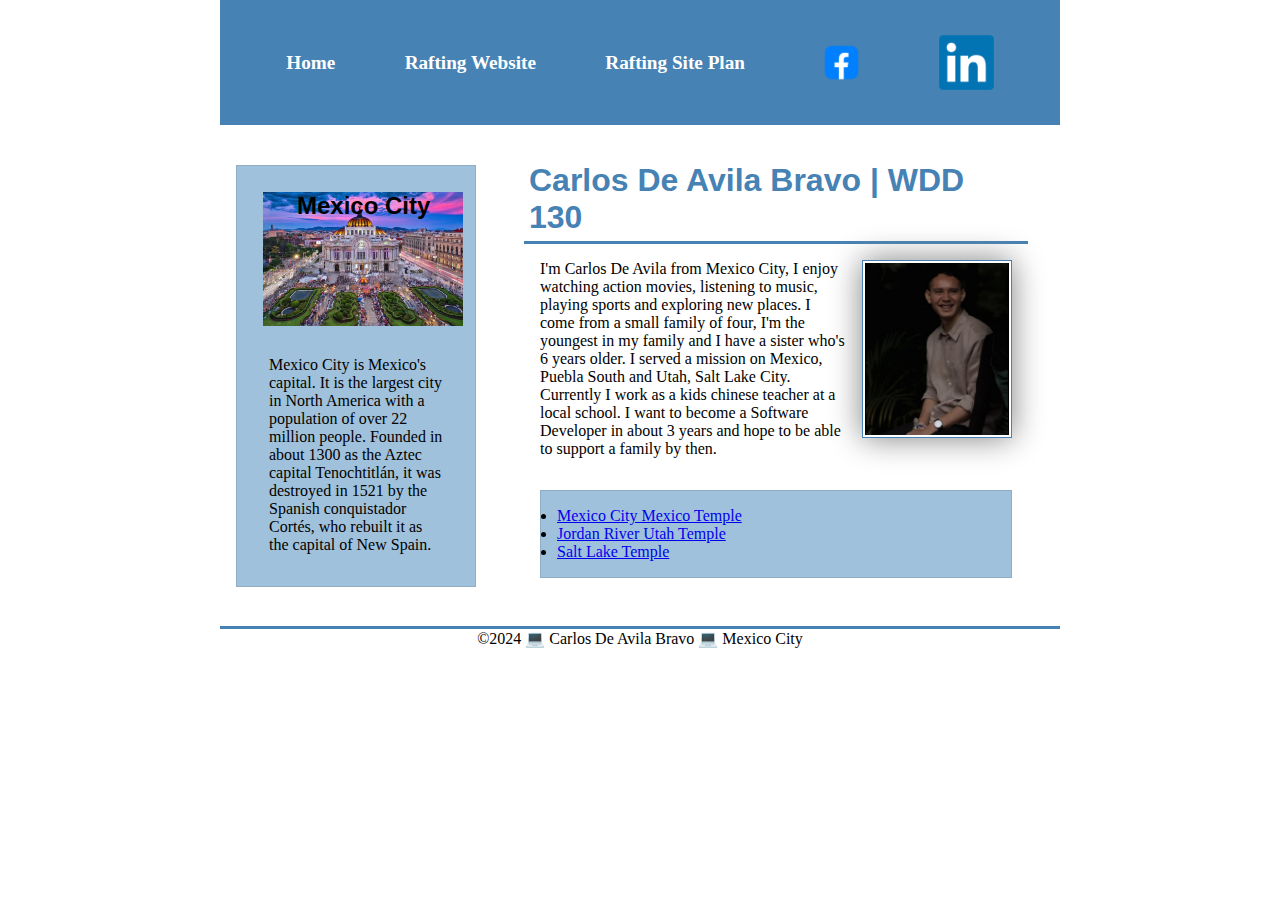
<file: index.html>
<!DOCTYPE html>
<html lang="en-US">
<head>
    <meta charset="UTF-8">
    <meta name="viewport" content="width=device-width, initial-scale=1.0">
    <title>Carlos De Avila Bravo | WDD 130 </title>
    <meta name="description" content="Carlos De Avila's home page, WDD 130, Introduction of myself">
    <meta name="author" content="Carlos De Avila Bravo">
    <link rel="stylesheet" href="styles/styles.css">
</head>
<body>
    <header>
        <nav>
            <a href="#">Home</a>
            <a href="wwr/">Rafting Website</a>
            <a href="wwr/site-plan-rafting.html">Rafting Site Plan</a>
            <a href="https://www.facebook.com/caarloosdab22"><img src="images/facebook.webp" alt="facebook"></a>
            <a href="https://www.linkedin.com/in/carlos-de-avila-bravo-ab25b82a0/"><img src="images/linkedin.png" alt="linkedin"></a>
        </nav>
    </header>
    <div class="grid">
        <main>
            <h1>Carlos De Avila Bravo | WDD 130</h1>
            <img src="images/profile.JPG" alt="Carlos De Avila Bravo" width="200">
            <p>I'm Carlos De Avila from Mexico City, I enjoy watching action movies, 
                listening to music, playing sports and exploring new places. I come 
                from a small family of four, I'm the youngest in my family and I have 
                a sister who's 6 years older. I served a mission on Mexico, Puebla South 
                and Utah, Salt Lake City. 
                Currently I work as a kids chinese teacher at a local school. I want to 
                become a Software Developer in about 3 years and hope to be able to support 
                a family by then. </p>
            <ul class="box" >
                <li><a href="https://www.churchofjesuschrist.org/temples/details/mexico-city-mexico-temple?lang=eng" target="_blank">Mexico City Mexico Temple</a></li>
                <li><a href="https://www.churchofjesuschrist.org/temples/details/jordan-river-utah-temple?lang=eng" target="_blank">Jordan River Utah Temple</a></li>
                <li><a href="https://www.churchofjesuschrist.org/temples/details/salt-lake-temple?lang=eng" target="_blank">Salt Lake Temple</a></li>
            </ul>
        </main>
        <aside class="box">
            <h2>Mexico City</h2>
            <img src="images/MexicoCity.jpg" alt="mexico city">
            <p>Mexico City is Mexico's capital. It is the largest city in North America with a population of over 22 million people. Founded in about 1300 as the Aztec capital Tenochtitlán, it was destroyed in 1521 by the Spanish conquistador Cortés, who rebuilt it as the capital of New Spain.</p>
        </aside>
    </div> 
    <footer>
        <p>&copy;2024 💻 Carlos De Avila Bravo 💻 Mexico City</p>
    </footer>
</body>
<!-- 06/05/2024 -->
</html>
</file>
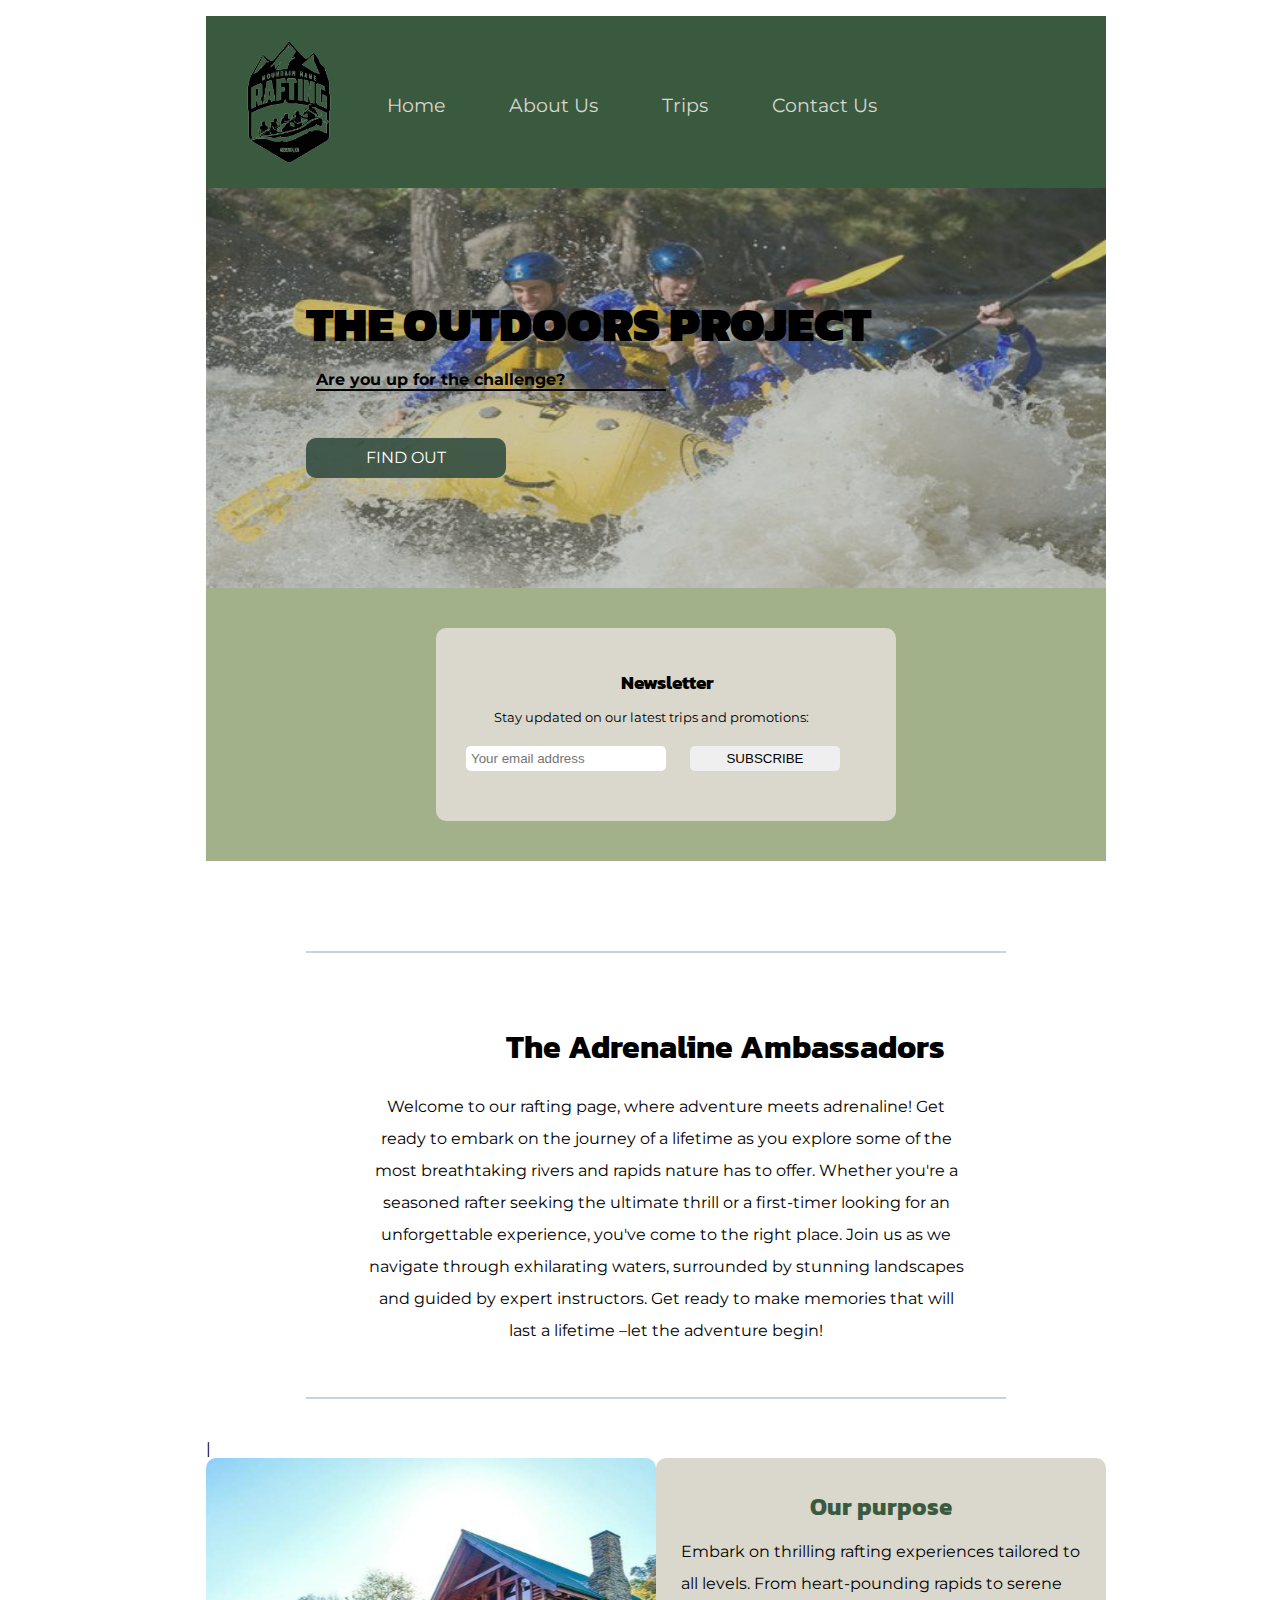
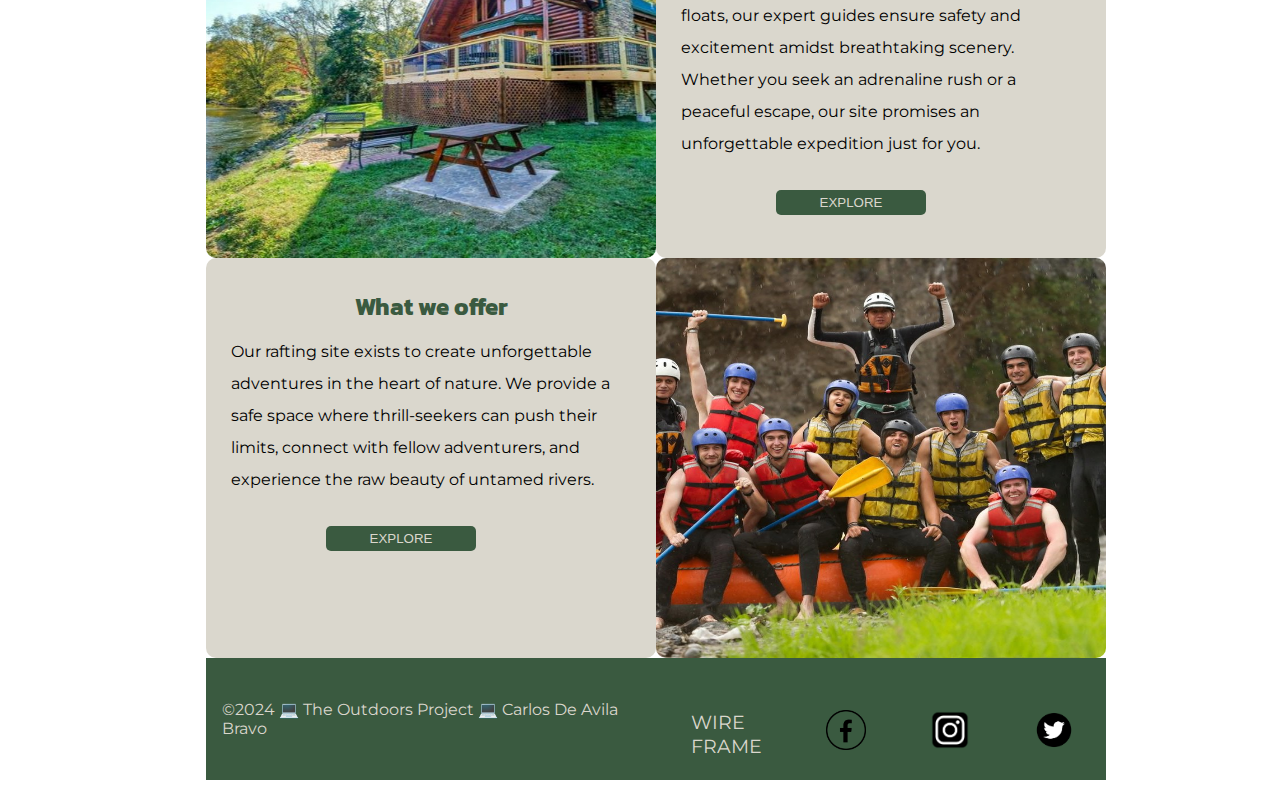
<file: wwr/index.html>
<!DOCTYPE html>
<html lang="en-US">
<head>
    <meta charset="UTF-8">
    <meta name="viewport" content="width=device-width, initial-scale=1.0">
    <title>Home Page, The Outdoors Project</title>
    <meta name="description" content="Home Page, overall description, welcome message etc">
    <meta name="author" content="Carlos De Avila Bravo">
    <link rel="stylesheet" href="styles/rafting.css">
</head>
<body>
    
    <header>
        <img src="images/logo.png" alt="">
        <nav>
            <a href="index.html">Home</a>
            <a href="about.html">About Us</a>
            <a href="trips.html">Trips</a>
            <a href="contact.html">Contact Us</a>
        </nav>
    </header>
    
    <main>
        
        <section class="index_top">
            <img src="images/rafting_home.jpg" alt="Excited rafters">
            <div>
                <h1><b>THE OUTDOORS PROJECT</b></h1>
                <p><b>Are you up for the challenge?</b></p>
                <a href="trips.html">FIND OUT</a>
            </div>
        </section>

        <section class="newsletter">
            <div>
                <form>
                    <h1>Newsletter</h1>
                    <label for="email">Stay updated on our latest trips and promotions:</label>
                    <input type="email" id="email" name="email" placeholder="Your email address">
                    <button type="submit">SUBSCRIBE</button>
                </form>
            </div>
        </section>

        <section class="welcome">
            <h1>The Adrenaline Ambassadors</h1>
            <p>Welcome to our rafting page, where adventure meets adrenaline! 
                Get ready to embark on the journey of a lifetime as you explore 
                some of the most breathtaking rivers and rapids nature has to offer. 
                Whether you're a seasoned rafter seeking the ultimate thrill 
                or a first-timer looking for an unforgettable experience, you've 
                come to the right place. Join us as we navigate through exhilarating 
                waters, surrounded by stunning landscapes and guided by expert 
                instructors. Get ready to make memories that will last a lifetime 
                –let the adventure begin!</p>

        </section>
        |<section class="container">
            <div class="picture 1"><img src="images/accomodation.jpg" alt="accomodation cabin"></div>
            <div class="description1">
                <h2>Our purpose</h2>
                <p>Embark on thrilling rafting experiences tailored to 
                all levels. From heart-pounding rapids to serene floats, 
                our expert guides ensure safety and excitement amidst breathtaking 
                scenery. Whether you seek an adrenaline rush or a peaceful escape, 
                our site promises an unforgettable expedition just for you.</p>
                <button>EXPLORE</button>
            
            </div>

            <div class="description2">
                <h2>What we offer</h2>
                <p>Our rafting site exists to create unforgettable adventures 
                in the heart of nature. We provide a safe space where 
                thrill-seekers can push their limits, connect with fellow 
                adventurers, and experience the raw beauty of untamed rivers.</p>
                <button>EXPLORE</button>
            
            </div>
            <div class="picture 2"><img src="images/community.jpg" alt="community crew"></div>
            

        </section>

    </main> 
    
    <footer>
        <nav class="sociallinks">
            <p>&copy;2024 💻 The Outdoors Project 💻 Carlos De Avila Bravo</p>
            <a href="images/index_wireframe.PNG">  WIRE <br>FRAME</a>
        <a href="https://www.facebook.com/"><img src="images/facebook.png" alt="Facebook"></a>
        <a href="https://www.instagram.com/"><img src="images/instagram.png" alt="instagram"></a>
        <a href="https://twitter.com/"><img src="images/twitter.png" alt="twitter"></a>
        </nav>
    </footer>
    
</body>
</html>
</file>
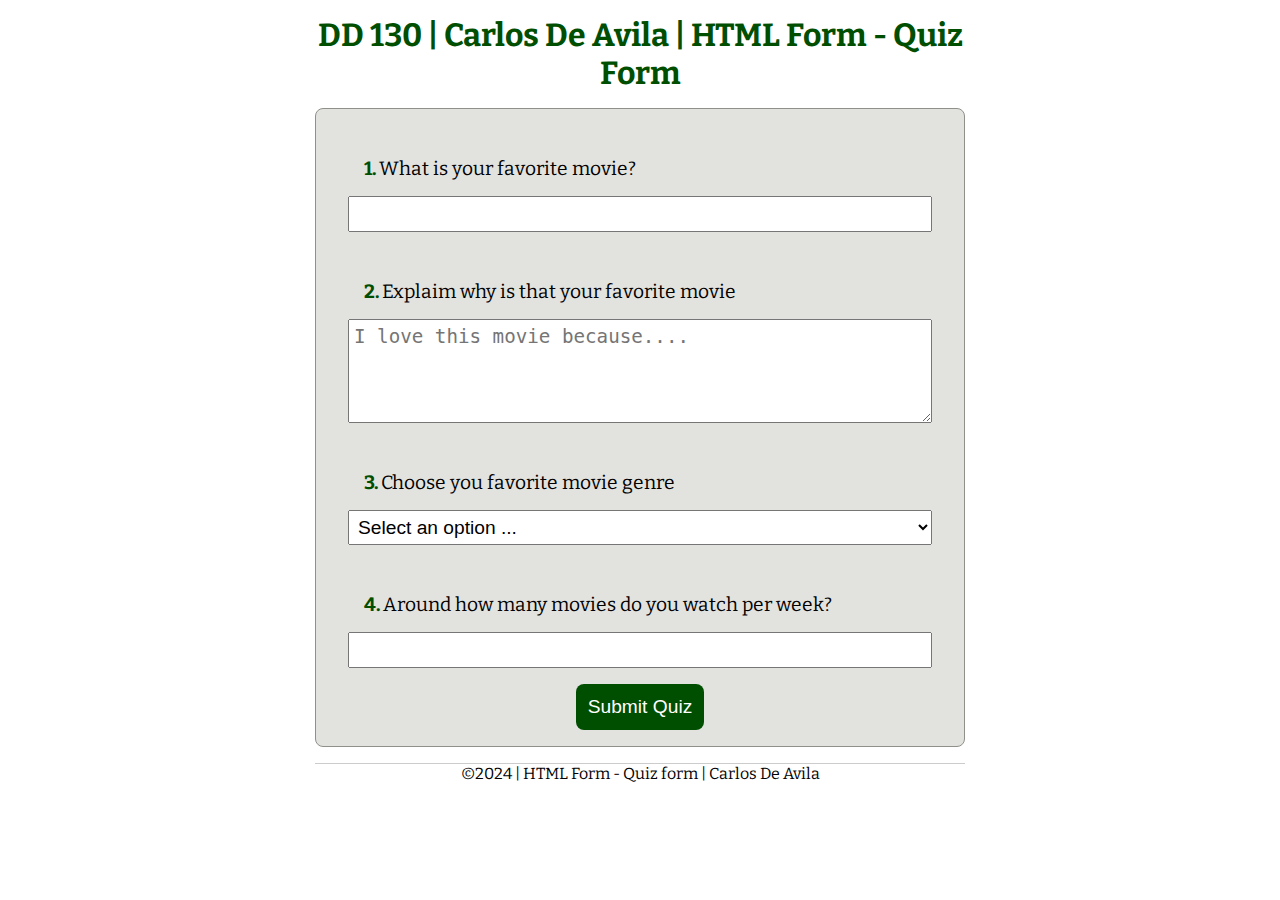
<file: quiz.html>
<!DOCTYPE html>
<html lang="en">
<head>
    <meta charset="UTF-8">
    <meta name="viewport" content="width=device-width, initial-scale=1.0">
    <title>Quiz Form</title>
    <link rel="stylesheet" href="styles/quiz.css">
    <meta name="description" content="Quiz about movie preferences">
    <meta name="author" content="Carlos De Avila Bravo">
</head>
<body>
    <header>
        <h1>DD 130 | Carlos De Avila | HTML Form - Quiz Form</h1>
    </header>

    <main>
        <form>

            <div>
                <label for="q1"><b>1. </b> What is your favorite movie?</label>
                <input type="text" id="q1" name="q1">
            </div>
            <div>
                <label for="q2"><b>2. </b>Explaim why is that your favorite movie</label>
                <textarea name="q2" id="q2" rows="4" placeholder="I love this movie because...."></textarea>
            </div>
            <div>
                <label for="q3"><b>3. </b>Choose you favorite movie genre</label>
                <select name="q3" id="q3">
                    <option value="" selected disabled>Select an option ...</option>
                    <option value="action">Action</option>
                    <option value="comedy">Comedy</option>
                    <option value="documentary">Documentary</option>
                    <option value="horror">horror</option>
                    <option value="histotic">Historic</option>
                    <option value="other">Other</option>
                </select>
            </div>
            <div>
                <label for="q4"><b>4. </b>Around how many movies do you watch per week?</label>
                <input type="number" id="q4" name="q4">
            </div>
            <button type="submit">Submit Quiz</button>
        </form>
    </main>
    <footer>
        <p>&copy;2024 | HTML Form - Quiz form | Carlos De Avila </p> 
     </footer>
</body>
</html>
</file>
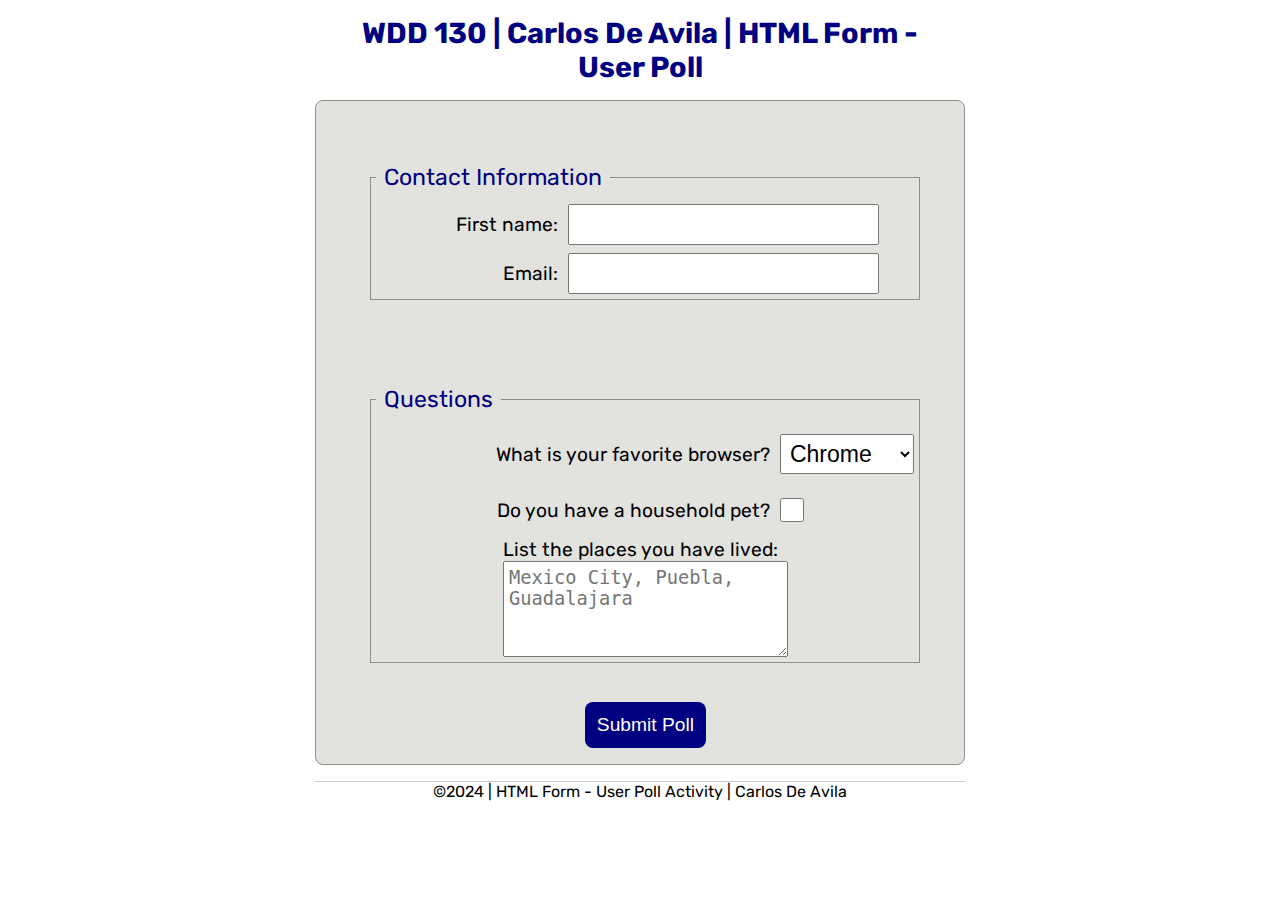
<file: week05/poll-form.html>
<!DOCTYPE html>
<html lang="en">
<head>
    <meta charset="UTF-8">
    <meta name="viewport" content="width=device-width, initial-scale=1.0">
    <title>Forms</title>
    <link rel="stylesheet" href="styles/poll-form.css">
</head>
<body>
    <header>
        <h1>WDD 130 | Carlos De Avila | HTML Form - User Poll</h1>
    </header>
    <main>
        <form>
            <fieldset>
                <legend>Contact Information</legend>
                <div class="form-item column2">
                    <label for="fullname">First name:</label>
                    <input type="text" id="fullname" name="fullname">
                </div>
                <div class="form-item column2">
                    <label for="useremail">Email:</label>
                    <input type="email" id="useremail" name="useremail">
                </div>
            </fieldset>
            <fieldset>
                <legend>Questions</legend>
                <div class="form-item column1">                
                    <label for="browser">What is your favorite browser?</label>
                    <select name="browser" id="browser">
                        <option value="chrome">Chrome</option>
                        <option value="edge">Edge</option>
                        <option value="safari">Safari</option>
                        <option value="other">Other</option>    
                    </select>
                </div>
                <div class="form-item column1">
                    <label for="pet">Do you have a household pet?</label>
                    <input type="checkbox" id="pet" name="pet">
                </div>
                <div class="form-item">
                    <label for="places">List the places you have lived:</label>
                    <textarea name="places" id="places" rows="4" placeholder="Mexico City, Puebla, Guadalajara"></textarea>
                </div>
                
            </fieldset>
            <div class="submit">
                <input type="submit" value="Submit Poll">
            </div>
        </form>
    </main>
    <footer>
       <p>&copy;2024 | HTML Form - User Poll Activity | Carlos De Avila </p> 
    </footer>
</body>
</html>
</file>
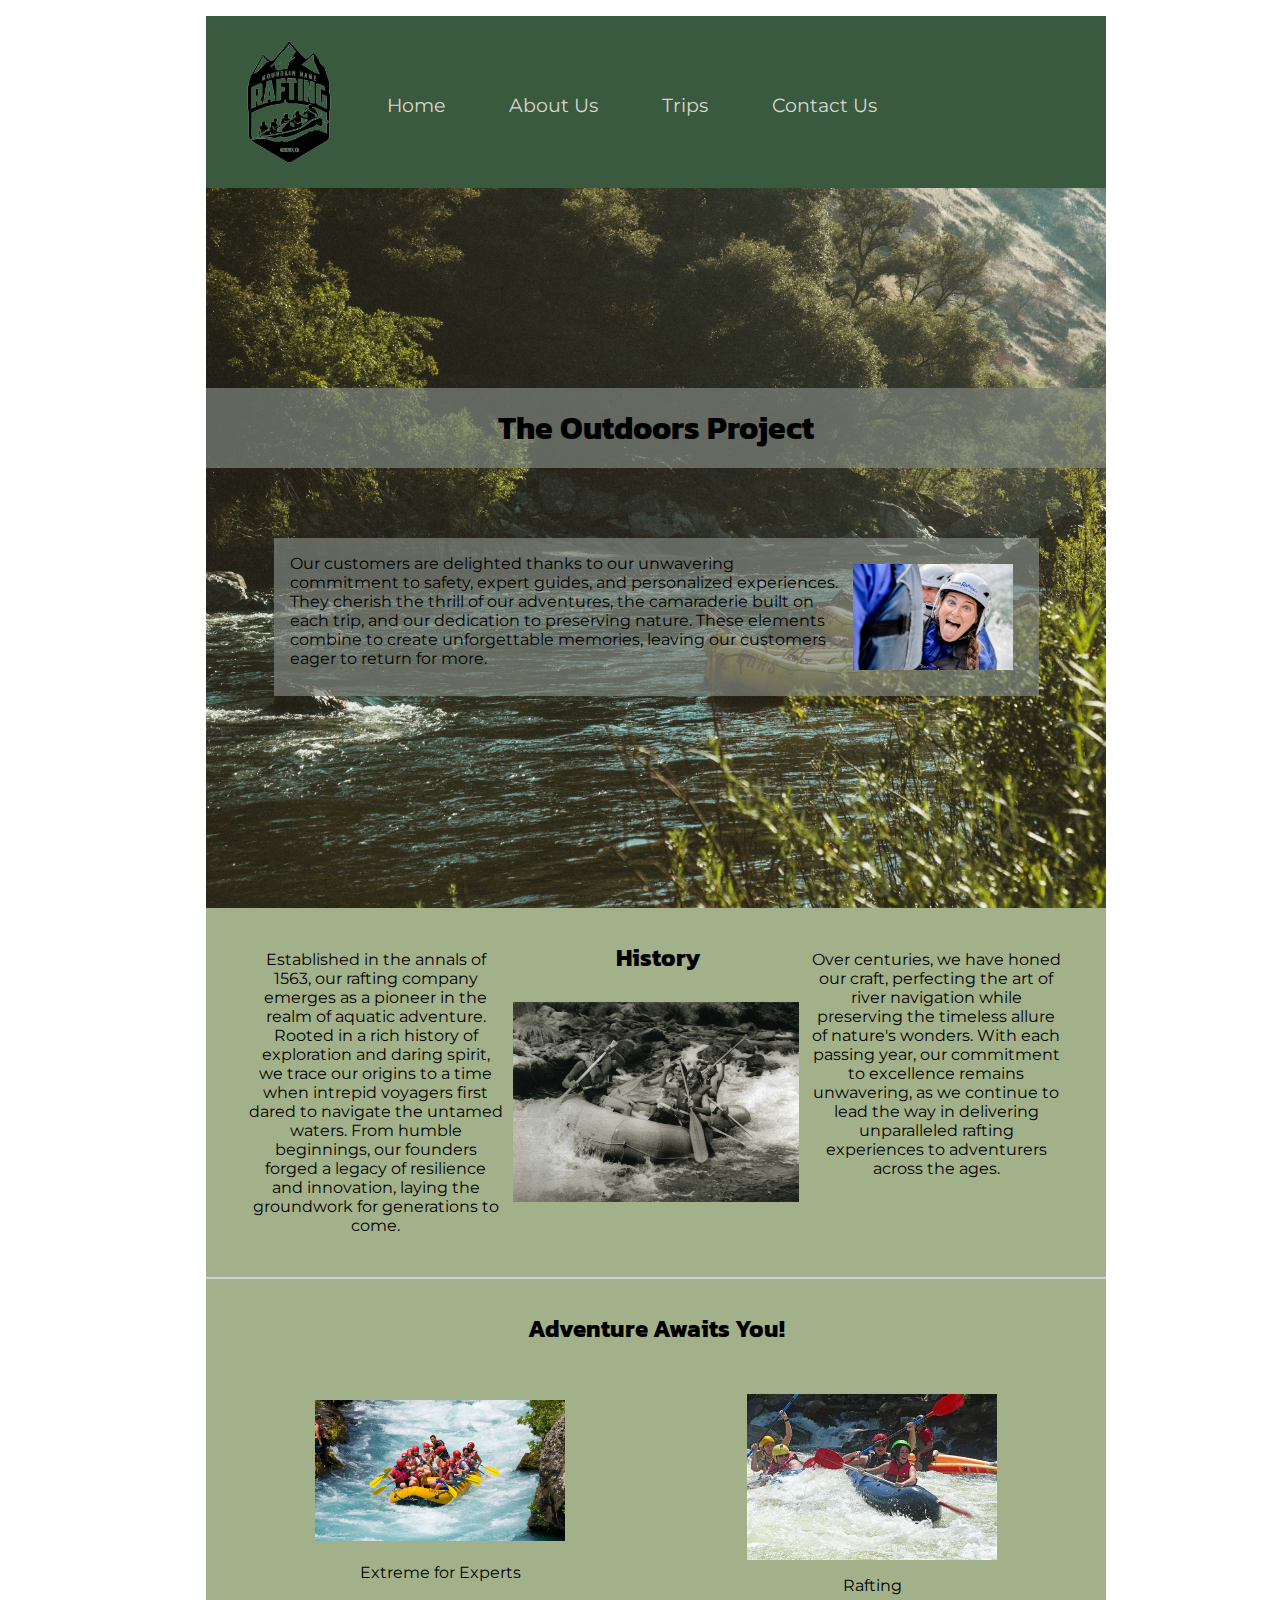
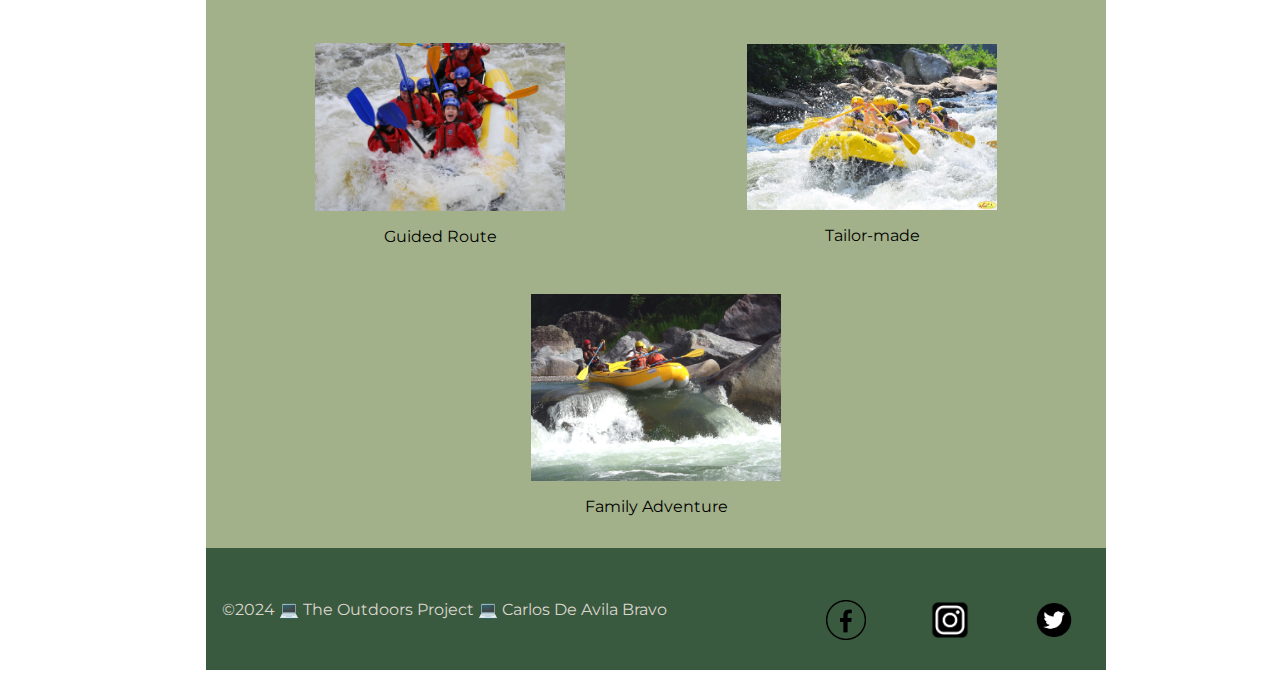
<file: wwr/about.html>
<!DOCTYPE html>
<html lang="en-US">
<head>
    <meta charset="UTF-8">
    <meta name="viewport" content="width=device-width, initial-scale=1.0">
    <title>About Us Page, The Outdoors Project</title>
    <meta name="description" content="About us Page, contact info, etc">
    <meta name="author" content="Carlos De Avila Bravo">
    <link rel="stylesheet" href="styles/rafting.css">
</head>
<body>
    
    <header>
        <img src="images/logo.png" alt="">
        <nav>
            <a href="index.html">Home</a>
            <a href="about.html">About Us</a>
            <a href="trips.html">Trips</a>
            <a href="contact.html">Contact Us</a>
        </nav>
    </header>
    
    <main>
        <div class="hero">
            <img class="hero_img" src="images/hero.jpg" alt="hero image" >
            <h1>The Outdoors Project</h1>
            <article >
                <img src="images/happy-clients.jpg" alt="happy client">
                <p>Our customers are delighted thanks to our unwavering commitment to safety, expert guides, 
                    and personalized experiences. They cherish the thrill of our adventures, the camaraderie
                    built on each trip, and our dedication to preserving nature. These elements combine to 
                    create unforgettable memories, leaving our customers eager to return for more.</p>
            </article>
        </div>
        
        <section class="history">
            <h2>History</h2>
            <p> Established in the annals of 1563, our rafting company emerges as a pioneer 
                in the realm of aquatic adventure. Rooted in a rich history of exploration 
                and daring spirit, we trace our origins to a time when intrepid voyagers 
                first dared to navigate the untamed waters. From humble beginnings, our 
                founders forged a legacy of resilience and innovation, laying the groundwork 
                for generations to come.</p>
            <img  src="images/history.jpg" alt="History">
            <p>Over centuries, we have honed our craft, perfecting the art of river navigation 
                while preserving the timeless allure of nature's wonders. With each passing 
                year, our commitment to excellence remains unwavering, as we continue to lead 
                the way in delivering unparalleled rafting experiences to adventurers across 
                the ages.
            </p>
        </section>
        <section class="adventure">
            <h2>Adventure Awaits You!</h2>
            <figure><img src="images/WWR1.jpeg" alt="white water rafting"><figcaption>Extreme for Experts</figcaption></figure>
            <figure><img src="images/WWR2.jpeg" alt="white water rafting"><figcaption>Rafting</figcaption></figure>
            <figure><img src="images/WWR3.jpeg" alt="white water rafting"><figcaption>Guided Route</figcaption></figure>
            <figure><img src="images/WWR4.jpg" alt="white water rafting"><figcaption>Tailor-made</figcaption></figure>
            <figure><img src="images/WWR5.jpg" alt="white water rafting"><figcaption>Family Adventure</figcaption></figure>

        </section>
        
    </main> 
    
    <footer>
        <nav class="sociallinks">
            <p>&copy;2024 💻 The Outdoors Project 💻 Carlos De Avila Bravo</p>
            <a href="https://www.facebook.com/"><img src="images/facebook.png" alt="Facebook"></a>
            <a href="https://www.instagram.com/"><img src="images/instagram.png" alt="instagram"></a>
            <a href="https://twitter.com/"><img src="images/twitter.png" alt="twitter"></a>
        </nav>
    </footer>
    
</body>
</html>
</file>
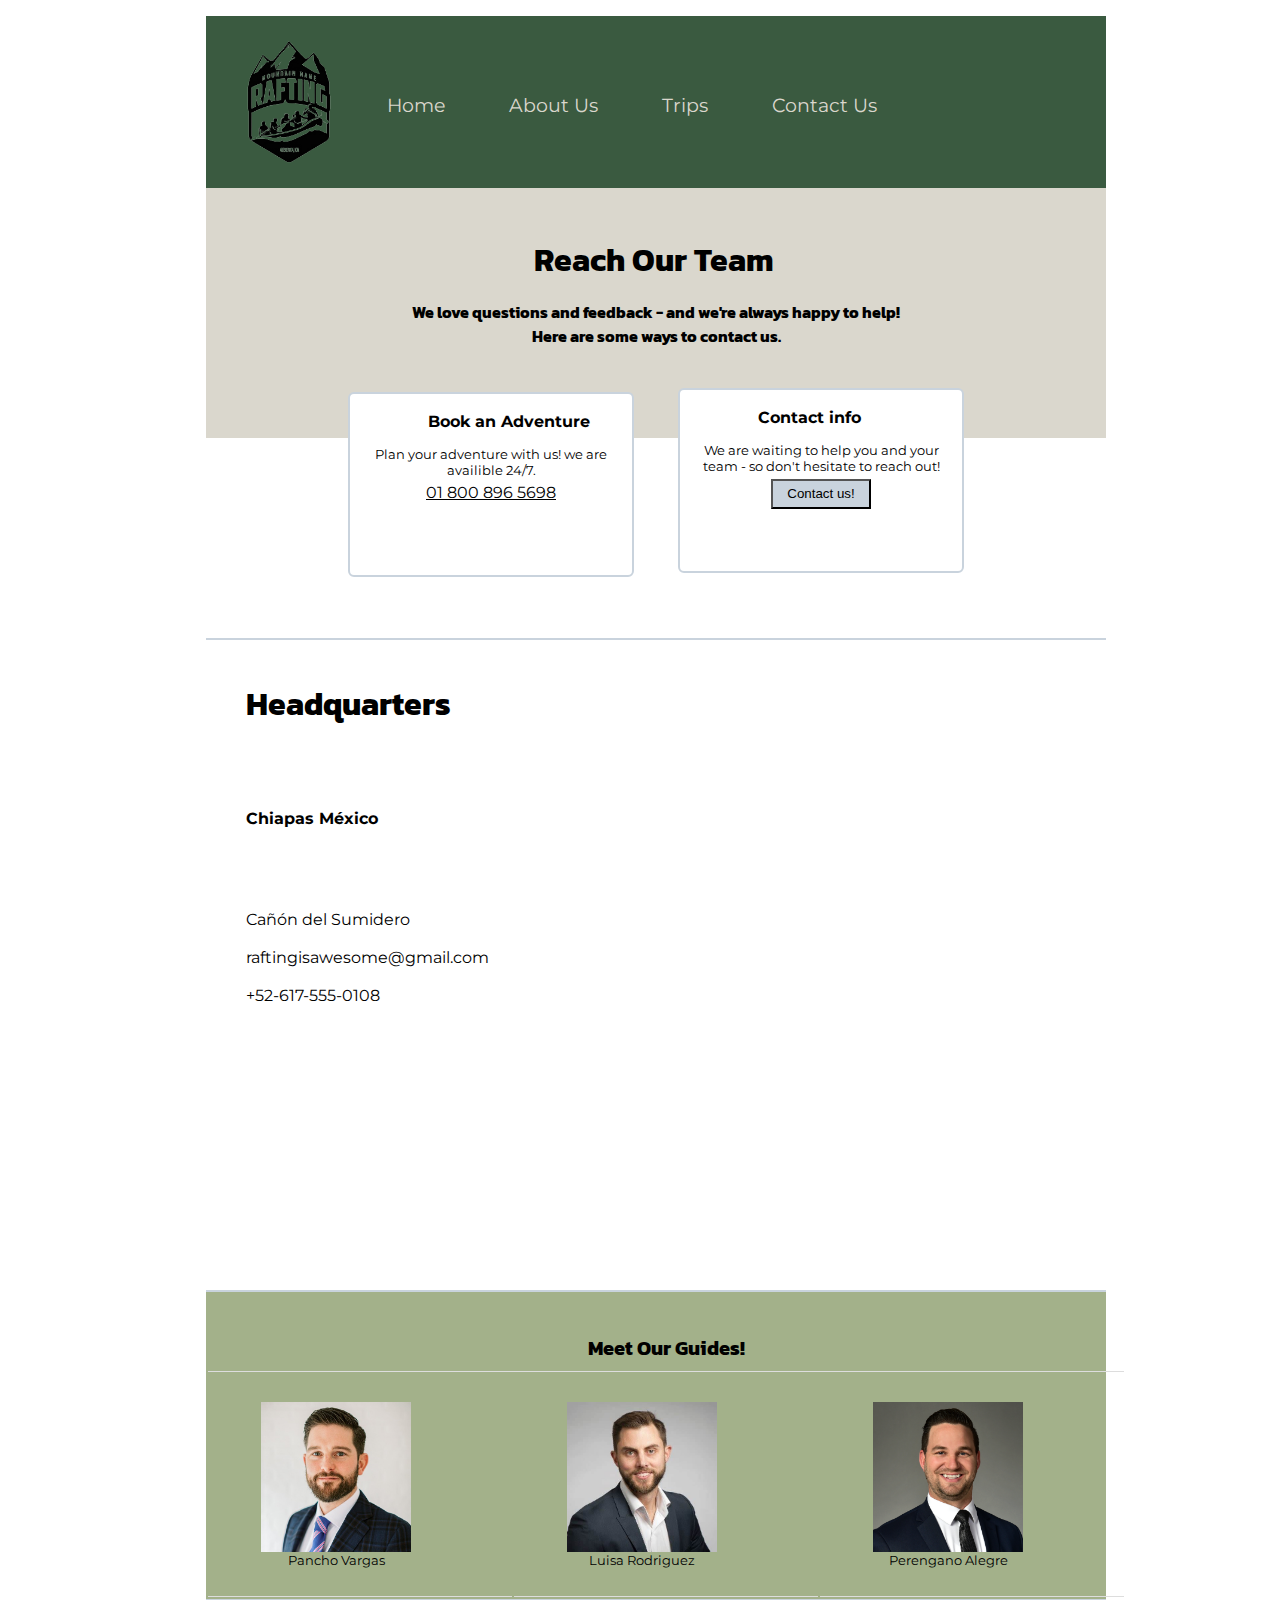
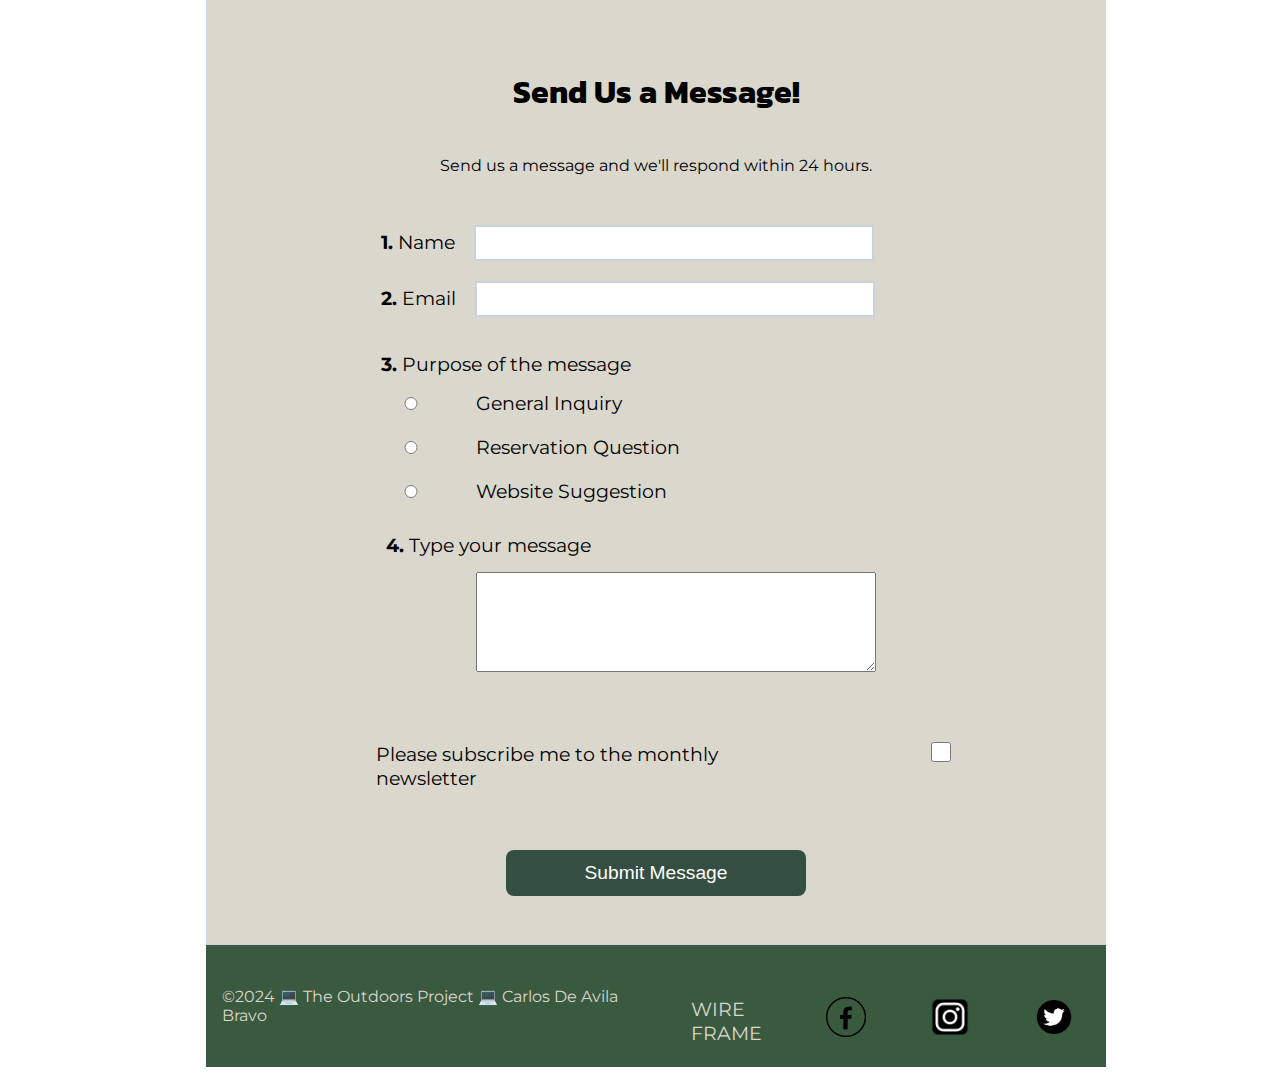
<file: wwr/contact.html>
<!DOCTYPE html>
<html lang="en-US">
<head>
    <meta charset="UTF-8">
    <meta name="viewport" content="width=device-width, initial-scale=1.0">
    <title>Contact Page, The Outdoors Project</title>
    <meta name="description" content="Contact us Page, contact info, emails, etc">
    <meta name="author" content="Carlos De Avila Bravo">
    <link rel="stylesheet" href="styles/rafting.css">
</head>
<body>
    
    <header>
        <img src="images/logo.png" alt="">
        <nav>
            <a href="index.html">Home</a>
            <a href="about.html">About Us</a>
            <a href="trips.html">Trips</a>
            <a href="contact.html">Contact Us</a>
        </nav>
    </header>
    
    <main>
        <div class="top">
            <h1>Reach Our Team</h1>
            <h4>We love questions and feedback - and we're always happy to help! Here are some ways to contact us.</h4>
            <div class="rectangle1"> 
                <b>Book an Adventure</b>
                <p>Plan your adventure with us! we are availible 24/7.</p>
                <a href="callto://018008965698">01 800 896 5698</a>
            </div>
            <div class="rectangle2">
                <b>Contact info</b>
                <p>We are waiting to help you and your team - so don't hesitate to reach out!</p>
                <button>Contact us!</button>

            </div>
        </div>
        <div class="blank"></div>
        <div class="location">
            <aside>
                <h1>Headquarters</h1>
                <b>Chiapas México</b>
                <p>Cañón del Sumidero <br><br> raftingisawesome@gmail.com <br><br> +52-617-555-0108 </p>
                <p></p>
                <p></p>
            </aside>
            <iframe src="https://www.google.com/maps/embed?pb=!1m14!1m12!1m3!1d30550.43202284769!2d-93.08003804045536!3d16.83607664415297!2m3!1f0!2f0!3f0!3m2!1i1024!2i768!4f13.1!5e0!3m2!1sen!2smx!4v1716584202868!5m2!1sen!2smx"></iframe>
        </div>

        <section class="employees">
            <table>
                <tr>
                    <td colspan=3><h2 id = "titu" >Meet Our Guides!</h2></td>
                </tr>
                <tr>
                    <td><figure><img src="images/HLE1.jpg" alt="happy looking employee"><figcaption>Pancho Vargas</figcaption></figure></td>
                    <td><figure><img src="images/HLE2.jpg" alt="happy looking employee"><figcaption>Luisa Rodriguez</figcaption></figure></td>
                    <td><figure><img src="images/HLE3.jpg" alt="happy looking employee"><figcaption>Perengano Alegre</figcaption></figure></td>
                </tr>

            </table>
        </section>
        
        <section class="form">
            <h1>Send Us a Message!</h1>
            <p>Send us a message and we'll respond within 24 hours.</p>
            <form >
                <fieldset class="text">
                    <div>
                        <label for="q1"><b>1. </b> Name</label>
                        <input type="text" id="q1" name="q1" >
                    </div>
                    <div>
                        <label for="q2"><b>2. </b>Email</label>
                    <input type="text" id="q2" name="q2">
                    </div>
                </fieldset>
                <fieldset class="radio" >
                    <legend><b>3. </b> Purpose of the message</legend>
                    <article>
                        <input type="radio" name="purpose" value="option1" id="option1" >
                        <label for="option1">General Inquiry</label>
                    </article>
                    <article>
                        <input type="radio" name="purpose" value="option2" id="option2" >
                        <label  for="option2">Reservation Question</label>
                    </article>
                    <article>
                        <input type="radio" name="purpose" value="option3" id="option3" >
                        <label for="option3">Website Suggestion</label>

                    </article>
                    

                </fieldset>
                <fieldset class="message">
                    <label for="message"><b>4. </b>Type your message</label>
                    <textarea name="message" id="message" rows="4"></textarea>
                </fieldset>

                <div class="check">
                    <label for="subscription">Please subscribe me to the monthly newsletter</label>
                    <input type="checkbox" id="subscription">
                </div>
            
            </form>
            
                
            <button type="submit">Submit Message</button>
        </section>
        
    </main> 
    
    <footer>
        <nav class="sociallinks">
            <p>&copy;2024 💻 The Outdoors Project 💻 Carlos De Avila Bravo</p>
        <a href="https://app.moqups.com/K1CCXuSWj2ktPEV2TDV0DoifXFdJWtzN/view/page/ad12de680">  WIRE <br>FRAME</a>
        <a href="https://www.facebook.com/"><img src="images/facebook.png" alt="Facebook"></a>
        <a href="https://www.instagram.com/"><img src="images/instagram.png" alt="instagram"></a>
        <a href="https://twitter.com/"><img src="images/twitter.png" alt="twitter"></a>
        </nav>
    </footer>
    
</body>
</html>
</file>
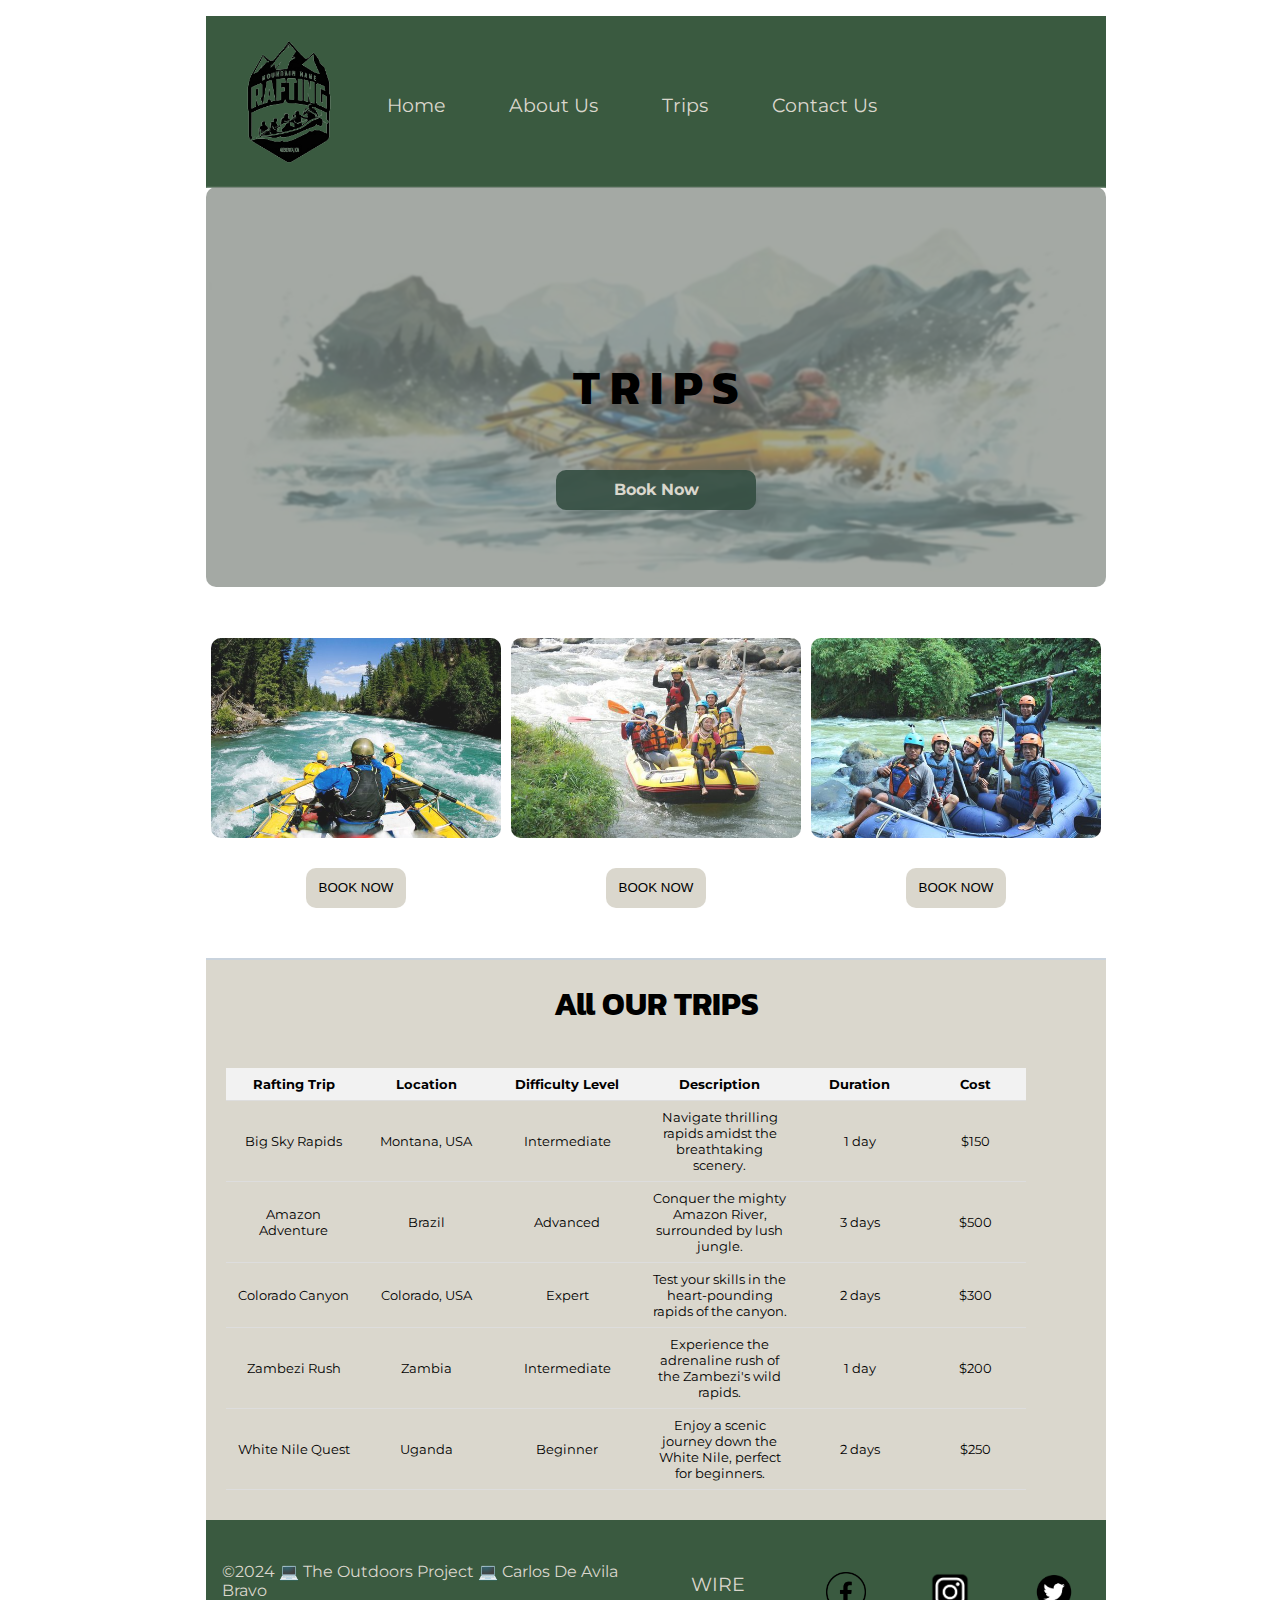
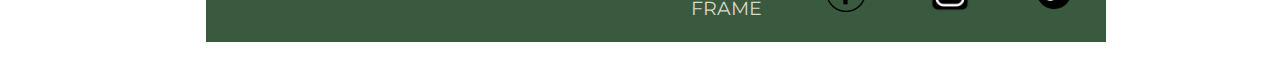
<file: wwr/trips.html>
<!DOCTYPE html>
<html lang="en-US">
<head>
    <meta charset="UTF-8">
    <meta name="viewport" content="width=device-width, initial-scale=1.0">
    <title>Trips Page, The Outdoors Project</title>
    <meta name="description" content="Trips Page, Trips info, booking etc">
    <meta name="author" content="Carlos De Avila Bravo">
    <link rel="stylesheet" href="styles/rafting.css">
</head>
<body>
    
    <header>
        <img src="images/logo.png" alt="logo">
        <nav>
            <a href="index.html">Home</a>
            <a href="about.html">About Us</a>
            <a href="trips.html">Trips</a>
            <a href="contact.html">Contact Us</a>
        </nav>
    </header>
    
    <main>
        
        <div class="trips_hero">
            <img class="trips_hero_image" src="images/rafting.jpg" alt="rafting image">
            <h1>T R I P S</h1>
            <a href="contact.html"><b>Book Now</b></a>


        </div>

        <section class="trips_option">

            <img class="btn" src="images/trip1.jpg" alt="expert img">
            <img class="btn" src="images/trip2.jpg" alt="family trip">
            <img class="btn" src="images/trip3.jpg" alt="overnight trip">

            <p class="option1"><b>EXPERT RIDE</b> <br><br>Only for experienced rafters <br>(15 km) 4 - 5 hours on the river. <br><br>USD$ 100 pp</p>
            <p class="option2"><b>FAMILY ADVENTURE</b> <br><br>4 years minumum <br>(7 kms) 1 ½ - 2 hours on the river. <br><br>USD $30.00 per adult <br>USD $20.00 per child</p>
            <p class="option3">OVERNIGHT TRIP  <br><br>must be at least 18 y/o <br>(10 kms per day) two day trip. <br><br>USD$ 140 pp</p>
            
        </section>
        <section class="booking">
            <button type="button">BOOK NOW</button>
            <button type="button">BOOK NOW</button>
            <button type="button">BOOK NOW</button>
            
        </section>

        <section class="table">

            <h1>All OUR TRIPS</h1>
            <table>
                <thead>
                  <tr>
                    <th>Rafting Trip</th>
                    <th>Location</th>
                    <th>Difficulty Level</th>
                    <th>Description</th>
                    <th>Duration</th>
                    <th>Cost</th>
                  </tr>
                </thead>
                <tbody>
                  <tr>
                    <td>Big Sky Rapids</td>
                    <td>Montana, USA</td>
                    <td>Intermediate</td>
                    <td>Navigate thrilling rapids amidst the breathtaking scenery.</td>
                    <td>1 day</td>
                    <td>$150</td>
                  </tr>
                  <tr>
                    <td>Amazon Adventure</td>
                    <td>Brazil</td>
                    <td>Advanced</td>
                    <td>Conquer the mighty Amazon River, surrounded by lush jungle.</td>
                    <td>3 days</td>
                    <td>$500</td>
                  </tr>
                  <tr>
                    <td>Colorado Canyon</td>
                    <td>Colorado, USA</td>
                    <td>Expert</td>
                    <td>Test your skills in the heart-pounding rapids of the canyon.</td>
                    <td>2 days</td>
                    <td>$300</td>
                  </tr>
                  <tr>
                    <td>Zambezi Rush</td>
                    <td>Zambia</td>
                    <td>Intermediate</td>
                    <td>Experience the adrenaline rush of the Zambezi's wild rapids.</td>
                    <td>1 day</td>
                    <td>$200</td>
                  </tr>
                  <tr>
                    <td>White Nile Quest</td>
                    <td>Uganda</td>
                    <td>Beginner</td>
                    <td>Enjoy a scenic journey down the White Nile, perfect for beginners.</td>
                    <td>2 days</td>
                    <td>$250</td>
                  </tr>
                </tbody>
              </table>


        </section>

        
    </main> 
    
    <footer>
        <nav class="sociallinks">
            <p>&copy;2024 💻 The Outdoors Project 💻 Carlos De Avila Bravo</p>
            <a href="images/TRIPS_WIREFRAME.PNG">  WIRE <br>FRAME</a>
            <a href="https://www.facebook.com/"><img src="images/facebook.png" alt="Facebook"></a>
            <a href="https://www.instagram.com/"><img src="images/instagram.png" alt="instagram"></a>
            <a href="https://twitter.com/"><img src="images/twitter.png" alt="twitter"></a>
        </nav>
    </footer>
    
</body>
</html>
</file>
<file: styles/styles.css>
* {
    margin: 0;
    padding: 0;
    box-sizing: border-box;
}

nav {
    background-color: steelblue;
    padding: 1rem;
    display: flex;
    justify-content: space-evenly;
    align-items: center;
}
nav a {
    display: block;
    color: white;
    padding: 1.2rem;
    font-weight: 700;
    font-size: 1.2rem;
    text-decoration: none;
}

a img {
    height: 55px;
    width: 55px;
    display: block;

}


h1 {
    padding: 5px;
    border-bottom: 3px solid steelblue ;
    color:steelblue;
    font-family: Arial, Helvetica, sans-serif;

}

.grid {
    display: grid;
    align-items: center;
}

main {
    grid-column: 2/3;
    margin: 1rem;
    padding: 1rem;
}

main img {
    max-width: 150px;
    height: auto;
    float: right;
    border: 1px solid steelblue;
    margin: 1rem;
    padding: 2px;
    box-shadow: 0 0 30px gray;
}

p {
    padding: 1rem;
}

aside {
    width: 15rem;
    position: relative;
    grid-column: 1/2;
    grid-row: 1/2;
    min-height: 200px;
    border: 5px solid steelblue;
}

aside h2 {
    font-family: Arial, Helvetica, sans-serif;
    position: absolute;
    top: 26px;
    left: 60px;
}

aside img {
    width: 200px;
    height: auto;
    text-align: center;
    margin: 10px;
}

header, .grid, footer {
    max-width: 840px;
    margin: 0 auto;
}

footer {
    border-top: 3px solid steelblue;
}

footer p {
    display: grid;
    padding: 0px;
    float: none;
    align-items: center;
    justify-content: space-around;
}

/* Class Selectors */

.box {
    margin: 1rem;
    border: 1px solid rgba(0, 0, 0, .1);
    padding: 1rem;
    background-color: rgb(119, 166, 204, .7);
    color: #000;
}
</file>
<file: wwr/styles/rafting.css>
@import url(https://fonts.googleapis.com/css2?family=Montserrat:ital,wght@0,100..900;1,100..900&display=swap);
@import url(https://fonts.googleapis.com/css2?family=Kanit:ital,wght@0,100;0,200;0,300;0,400;0,500;0,600;0,700;0,800;0,900;1,100;1,200;1,300;1,400;1,500;1,600;1,700;1,800;1,900&family=Montserrat:ital,wght@0,100..900;1,100..900&display=swap);

:root {
    --primary-color: #3A5A40;
    --secondary-color: #000000;
    --accent1-color: #A3B18A;
    --accent2-color: #DAD7CD;

    --heading-font: 'Kanit', serif;
    --paragraph-font: 'Montserrat', 'serif';
    --nav-background-color: #344E41;
    --nav-link-color: #a4ac86;
    --nav-hover-link-color: #fefae0; 
    --nav-hover-background-color: #bc6c25;
    --border-color: #C9D3DD;

}

* {
    width: 900px;
    margin: 0 auto;
    padding: 0rem;
    box-sizing: border-box;
}

.rectangle2 button:hover, .form button:hover, a:hover, .trips_hero a:hover, .booking button:hover, .index_top a, .newsletter button:hover, .container button:hover{
    color: var(--nav-hover-link-color);
    background-color: var(--nav-hover-background-color);

}

nav {
    align-items:center ;
    display: flex;
    color: var(--secondary-color);
    font-size: 1.2rem;

}

nav a { 
    justify-content: space-around;
    width: auto;
    color: var(--secondary-color);
    display: block;
    margin: 1rem;
    padding: 1rem;
    text-decoration: none;
    max-height: 50px;
}

nav a:link, nav a:visited {
    color: var(--accent2-color);
}




h1, h2, h3, h4, h5, h6 {
    font-family: var(--heading-font);
    color: var(--secondary-color);
}

header {
    grid-template-columns: repeat(auto-fit, minmax(25px, .15fr));
}

header, footer {
    display: grid;
    max-width: 900px;
    padding: 20px;
    background-color: var(--primary-color);
}

body {
    font-family: var(--paragraph-font);
    max-width: 960px;
    padding: 1rem;
}

.history h2 {
    margin-left: 370px;
    
    position: absolute;
    justify-content: center;
    width: 100px;
    height: 50px;
    display: grid;
    
}

.history img {
    margin-top: 20px;
    align-self: center;
    height: 200px;
    position: relative;
}

.history p {
    text-align: center;
    justify-content: center;
    margin: 10px;
}

.history {
    padding: 2rem;
    display: flex;
    background-color:#A3B18A;
}

header img {
    float: right;
    width: 7rem;    
}

.hero {
    position: relative;
    }

.hero h1 {
    position: absolute;
    background-color: rgba(126, 133, 125, .7);
    top: 200px;
    display: grid;
    justify-content: center;
    padding: 1rem;
}

.hero article {
    width: 85%;
    position: absolute;
    left: 67.5px;
    background-color: rgba(126, 133, 125, .7);
    top: 350px;
    padding: 1rem;

}

.hero_img {
    display: block;
    width: 100%;
    height: auto;

}

.adventure {
    border-top: 2px solid var(--border-color) ;
    background-color: #A3B18A;
    padding: 1rem;
    display: flex;
    flex-wrap: wrap;
    justify-content: center;
    
}

.adventure h2 {
    padding: 1rem;
    justify-content: center;
    display: grid;
    
}

.adventure figure {
    width: 400px;
    flex-basis: 20%;
    margin: 1rem;
    justify-content: center;
    text-align: center;
    display: flex;
    flex-wrap: wrap;
    
}


.adventure img {
    align-self: center;
    width: 250px;
    margin: 1rem;
}

article img {
    float: right;
    width: 10rem;
    margin: 10px;
    
}

a img {
    display: flex;
    padding: 0px;
    margin: 0px;
    justify-content: end;
    width: 40px;
    text-decoration: none;
    
}

footer {
    flex-direction: row;
    flex-wrap: nowrap;
    align-content: space-around;
    justify-content: center;
}


footer p {
    font-size: smaller;
    padding: 1rem;
    justify-content: center;
    display: inline-block;
    width: 840px;
    color: var(--accent2-color);
    ;
}


/*Here starts the Contact page styles*/


/* Top part*/

#titu{
    padding: 0px;
    text-align: center;
}


.top{
    margin: 0 auto;
    display: block;
    position: relative;
    background-color: var(--accent2-color);
    text-align: center;
    padding: 2rem;
    height: 250px;
}

.top h1 {
    
    justify-content: center;
    align-items: center;
    margin: 1rem;
    width: 800px;
}

.top h4 {
    margin: 0 auto;
    align-items: center;
    width: 500px;
}

.rectangle1, .rectangle2 {
    
    display: inline-block;
    margin: 20px;
    margin-top: 40px;
	width: 286px;
	height: 185px;
	padding: 8px 8px 8px 8px;
	background: #FFFFFF;
	border-color: #C9D3DD;
	border-width: 2px;
	border-style: solid;
	border-radius: 6px 6px 6px 6px;
}

.rectangle1 b, .rectangle2 b {
    margin: 0 auto;
    margin: 10px;
    display: flex;
    position: relative;
    left: 60px;
    
}

.rectangle1 p, .rectangle2 p{
    font-size: small;
    display: grid;
    padding: 5px;
    margin: 0 auto;
    width: 250px;
    }

.rectangle1 a{
    color: #000000;
    margin: 0 auto;

}

.rectangle2 button{
    margin: 0 auto;
    width: 100px;
    height: 30px;
    background-color: #C9D3DD;
    
}



.blank{
    height: 200px;

}


/*The Map part*/


.location{
    display: flex;
    border-top: 2px solid var(--border-color);
    
}

.location aside{
    display: grid;
    padding: 30px;
    margin: 10px;
    width: 350px;
}

.location iframe{
    border: none;
    margin: 0 auto;
    align-self: flex-end;
    width: 500px; 
    height: 650px;
}

/*  Employees part */

.employees {
    margin: 0 auto;
    border-top: 2px solid var(--border-color);
    background-color: var(--accent1-color);
    padding-top: 2rem;
    display: flex;
    
}


.employees h2 {

    padding: 1rem;
    align-self: center;
    justify-content: center;
    display: block;
    position: relative;
}

.employees figure {
    width: 200px;
    margin: 20px;
    
    grid-row: 2;
    display: flex;
    flex-wrap: wrap;
    justify-content: space-around;
    text-align: center;


    
}

.employees img {
    align-self: center;
    width: 150px;
    grid-column:2/3;
    grid-row: 2;

    margin: 0 auto;
}


/* Form part */

.form{
    padding: 3rem;
    border: 1.5px solid var(--border-color);
    background-color: var(--accent2-color);
    display: grid;
    align-items: center;
    
    justify-content: center;
}

.form h1{
    padding: 20px;
    text-align: center;
}

.form p{
    text-align: center;
    padding: 20px;
}

.text label, textarea {

    margin-left: 150px;
    text-align: left;
    width: 400px;
    padding: 5px;
    font-size: 1.2rem;

}

.text input{
    justify-content: center;
    margin-left: 150px;
    margin: 10px;
    text-align: left;
    border: 2px solid var(--border-color);
    width: 400px;
    padding: 5px;
    font-size: 1.2rem;
}






fieldset legend{
    margin-left: 150px;
    text-align: left;
    
    padding: 5px;
    font-size: 1.2rem;
}


fieldset{
    overflow: hidden;
    margin: 20px;
    justify-content: center;
    border: none;
    display: grid;
    align-items: center;
}




.radio{
    font-size: 1.2rem;
    
}

.radio article{

    margin: 10px;
}

.radio input {
    margin-top: 0px;
    margin-left: 100px;
    width: 20px;
}

.radio label {
    margin-left: 50px;
}



.message{
    font-size: 1.2rem;
    margin-left: 20px;
}

.message label{
    margin-left: 160px;
}

.message textarea{
    margin-top: 15px;
    margin-left: 250px;
}


.check{
    margin-top: 50px;
    display: inline-flex;
    margin-left: 20px;
}

.check label{
    font-size: 1.2rem;
    margin-left: 150px;

}

.check input{
    margin-left: 10px;
}

input[type=checkbox]{
    
    height: 20px;
}




.form button{
    width: 300px;
    margin-top: 60px;
    margin-left: 180px;
    background-color:var(--nav-background-color);
    color: #fff;
    border: none;
    border-radius: .5rem;
    padding: .75rem;
    font-size: 1.2rem;
    margin-left: 300px;
    justify-content: center;
    align-items: center;
}




a img {
    display: flex;
    padding: 0px;
    margin: 0px;
    justify-content: end;
    width: 40px;
    text-decoration: none;
    
}

footer {
    flex-direction: row;
    flex-wrap: nowrap;
    align-content: space-around;
    justify-content: center;
}


footer p {
    font-size: medium;
    padding: 1rem;
    justify-content: center;
    display: inline-block;
    width: 840px;
    color: var(--accent2-color);
    ;
}


/* Trips Site */

/* Top part */

.trips_hero_image{
    margin: 0px;
    display: block;
    width: 100%;
    height: 400px;
    filter: blur(1px);
}

.trips_hero h1{
    align-items: center;
    position: absolute;
    background-color: rgba(126, 133, 125, .7);
    border-radius: 10px;
    height: 400px;
    width: 900px;
    top: 187px;
    display: grid;
    justify-content: center;
    padding: 1rem;
    font-size: 3rem;
}

.trips_hero a{
    text-align: center;
    padding: 10px;
    position: absolute;
    width: 200px;
    height: 40px;
    top: 470px;
    margin-left: 350px;
    border-radius: 10px;
    background-color: rgba(52, 78, 65, .9);
    text-decoration: none;
    color: #fff;
    border: none;

}

.trips_hero a{
    text-decoration: none;
    color: var(--accent2-color);
}





/* Trip images */

.trips_option{
    height: 230px;
    display: flex;
    flex-direction: row;
    margin-top: 50px;
    
}

.btn{

    width: 290px;
    height: 200px;
    border-radius: 10px;
    border: none;
    background: slateblue;
    color: white;
    font-size: 20px;
    font-weight: 500;

    /*
    line-height: 1;
    transition: transform 250ms;*/

}




/* DESCRIPTIONS */

.option1{
    color: rgba(255,255,255,.0);
    background-color: rgba(255,255,255,.1);
    position: absolute;
    margin-left: 5px;
    padding: 10px;

    width: 290px;
    height: 200px;
    border-radius: 10px;
    border: none;
    
    line-height: 1.5;
    transition: transform 250ms;

}
.option1:hover{
    color: rgb(218, 215, 205);
    background-color: rgba(58, 90, 64, .8);
    position: absolute;
    margin-left: 5px;
    transform: translateY(10px);

}


 
.option2{
    color: rgba(255,255,255,.0);
    background-color: rgba(255,255,255,.1);
    position: absolute;
    margin-left: 305px;
    padding: 10px;


    width: 290px;
    height: 200px;
    border-radius: 10px;
    border: none;
    
    line-height: 1.5;
    transition: transform 250ms;


}
.option2:hover{
    color: rgb(218, 215, 205);
    background-color: rgba(58, 90, 64, .8);
    position: absolute;
    margin-left: 305px;
    transform: translateY(10px);

}



.option3{
    color: rgba(255,255,255,.0);
    background-color: rgba(255,255,255,.1);
    position: absolute;
    margin-left: 605px;
    padding: 10px;

    width: 290px;
    height: 200px;
    border-radius: 10px;
    border: none;
    
    line-height: 1.5;
    transition: transform 250ms;
    
}
.option3:hover{
    color: rgb(218, 215, 205);
    background-color: rgba(58, 90, 64, .8);
    position: absolute;
    margin-left: 605px;
    transform: translateY(10px);

}


.booking{
    margin-bottom: 50px;
    display: flex;
    flex-direction: row;
}

.booking button{
    height: 40px;
    width: 100px;
    border-radius: 10px;
    border: none;
    color: var(--primary-colo);
    background-color: var(--accent2-color);
}


/* TABLE OF AVAILIBLE TRIPS */


.table{
    background-color: var(--accent2-color);
    padding-bottom: 10px;
}

.table h1{
    text-align: center;
    
    border-top: 2px solid var(--border-color);
    padding: 40px;

    width: 900px;

    padding: 20px;
}



.table table {
    margin: 20px;
    width: 800px;
    border-collapse: collapse;
  }
  
  .table th, td {
    font-size: small;
    padding: 8px;
    text-align: center;
    border-bottom: 1px solid #ddd;
  }
  
  .table th {
    background-color: #f2f2f2;
  }
  
  .table tr:hover {
    background-color: #f5f5f5;
  }



/*INDEX PAGE */

.index_top img{
    margin: 0px;
    display: block;
    width: 100%;
    height: 400px;

}

.index_top div{
    align-items: center;
    position: absolute;

    background-color: rgba(126, 133, 125, .4);
    top: 187.5px;
    text-align: left;
    height: 400px;
    padding: 100px;

}

.index_top h1{
    font-size: 3rem;
    color: var(--secondary-color);
    
}

.index_top p{
    width: 350px;
    margin: 10px;
    border-bottom: 2px solid var(--secondary-color) ;

}





.index_top a{
    text-align: center;
    padding: 10px;
    position: absolute;
    width: 200px;
    height: 40px;
    top: 250px;
    margin-left: 0px;
    border-radius: 10px;
    background-color: rgba(52, 78, 65, .9);
    text-decoration: none;
    color: #fff;
    border: none;
}




/* Newsletter subscription */

.newsletter{
    background-color: var(--accent1-color);
    padding: 40px;
}

.newsletter h1{
    width: fit-content;
    margin: 5px;
    padding: 5px;
    align-items: center;
    margin-left: 150px;

    font-size: larger;
   
}

.newsletter label{
    font-size: small;
    text-align: center;
    margin-left: 28px;
}

.newsletter form{
    border-radius: 10px;
    width: 500px;
    padding: 30px;
    background-color: var(--accent2-color);
    width: 460px;

    margin-left: 190px;
}

.newsletter input{
    width: 200px;
    padding: 5px;
    border-radius: 5px;
    border: none;

}

.newsletter button{
    border: none;
    border-radius: 5px;
    margin: 20px;
    width: 150px;
    padding: 5px;
}



/* WELCOME MESSAGE */
.welcome{
    padding: 50px;
    width: 700px;

    margin-top: 90px;
    border-top: 2px solid var(--border-color);

    margin-bottom: 40px;
    border-bottom: 2px solid var(--border-color);

}

.welcome h1{
    padding: 20px;
    margin-left: 130px;
}

.welcome p{
    text-align: center;
    margin-left: 10px;
    width: 600px;
    line-height: 2;

        animation: 10s anim-lineUp ease-out infinite;
}
      @keyframes anim-lineUp {
        0% {
          opacity: 0;
          transform: translateY(80%);
        }
        20% {
          opacity: 0;
        }
        50% {
          opacity: 1;
          transform: translateY(0%);
        }
        100% {
          opacity: 1;
          transform: translateY(0%);
        }
      }





/* Images Part */

.container{
    width: 50px;
    display: grid;
    grid-template-columns: 450px 450px;
    grid-template-rows: 400px 400px;

    margin-left: 0px;
   

}


.picture1{
    
    grid-column: 1 / 1;
    grid-row: 1;
    width: 450px;

}

.description1{
    grid-column: 2 / 2;
    grid-row: 1;
    width: 450px;
    border-radius: 10px;

    padding: 20px;

    line-height: 2;
    background-color: var(--accent2-color);
}

.picture2{
    border-radius: 10px;
    
    width: 450px;
    grid-column: 2 / 2;
    grid-row: 2;

}
.container img{
    width: 450px;
    height: 400px;

    border-radius: 10px;
    
}

.description2{
    width: 450px;
    grid-column: 1 / 1;
    grid-row: 2;
    border-radius: 10px;

    padding: 20px;
    line-height: 2;
    background-color: var(--accent2-color);
}

.container p{
    width: 400px;
}

.container button{
    border: none;
    border-radius: 5px;
    margin-top: 30px;
    margin-left: 100px;
    width: 150px;
    padding: 5px;
    background-color: var(--primary-color);
    color: var(--accent2-color);


}


.container h2{
    color: var(--primary-color);
    text-align: center;
    width: 400px;
    padding: 5px;

}
</file>
<file: styles/quiz.css>
@import url('https://fonts.googleapis.com/css2?family=Bitter:ital,wght@0,100..900;1,100..900&family=Open+Sans:ital,wght@0,300..800;1,300..800&family=Reddit+Mono:wght@200..900&family=Rubik:ital,wght@0,300..900;1,300..900&display=swap');

*{
    margin: 0px;
    padding: 0px;
    box-sizing: border-box;

}

body{
    font-family: "Bitter", serif;
    font-size: 1.2em;
    background: #fff;
}

header{
    margin: 0 auto;
    width: 700px;
    text-align: center;
}

h1{
    margin: 1rem;
    font-size: 2rem;
    color: rgb(0, 78, 0)
}

b{
    display: inline;
    font-size: 1.2rem;
    color: rgb(0, 78, 0)
}


form{
    width: 650px;
    margin: 0 auto;
    padding: 1rem;
    border: 1.5px solid #90908a;
    border-radius: 0.5rem;
    background-color: #e2e2df;
    display: grid;
}

label{
    text-align: right;
    padding-right: 10px;
}

input, select, textarea{
    padding: 5px;
    font-size: 1.2rem;
}


div{
    margin: 1rem;
    display: grid;
    align-items: center;
}

label{
    margin: 1rem;
    text-align: start;
}




button{
    margin: 0 auto;
    background-color: rgb(0, 78, 0);
    color: #fff;
    border: none;
    border-radius: .5rem;
    padding: .75rem;
    font-size: 1.2rem;
    display: flex;
    justify-content: center;
    align-items: center;
}

button:hover{
    background-color: rgb(151, 177, 37);
}

footer{
    margin: 1rem auto 0;
    width: 650px;
    text-align: center;
    font-size: 1rem;
    color: black;
    border-top: 1px solid #ccc;
}
</file>
<file: week05/styles/poll-form.css>
@import url('https://fonts.googleapis.com/css2?family=Open+Sans:ital,wght@0,300..800;1,300..800&family=Reddit+Mono:wght@200..900&family=Rubik:ital,wght@0,300..900;1,300..900&display=swap');

*{
    margin: 0px;
    padding: 0px;
    box-sizing: border-box;

}

body {
    font-family: "Rubik", sans-serif;
    font-size: 1.2em;
    background: #fff;
}

header {
    margin: 0 auto;
    width: 650px;
}

h1{
    margin: 1rem;
    font-size: 1.5em;
    color: navy;
    text-align: center;
}

form{
    width: 650px;
    margin: 0 auto;
    padding: 1rem;
    border: 1.5px solid #90908a;
    border-radius: 0.5rem;
    background-color: #e2e2df;
    display: grid;
    
}

fieldset{
    display: grid;
    grid-gap: .5rem;
    width: 550px;
    margin: 2em;
    padding: 5px;
    border: 1.5px solid #90908a;
    
}

legend{
    padding: .5rem;
    color: navy;
    font-size: 1.2em;
}

label{
    text-align: right;
    padding-right: 10px;
}

input, select, textarea{
    padding: 5px;
    font-size: larger;
}

input[type="checkbox"]{
    width: 1.5rem;
    height: 1.5rem;
    vertical-align: bottom;
}

input[type="submit"]{
    margin: 0 auto;
    background-color: navy;
    color: #fff;
    border: none;
    border-radius: .5rem;
    padding: .75rem;
    font-size: 1.2rem;
    display: flex;
    justify-content: center;
    align-items: center;
}

input[type="submit"]:hover{
    background-color: darkgreen;
}

footer{
    margin: 1rem auto 0;
    width: 650px;
    text-align: center;
    font-size: 1rem;
    color: black;
    border-top: 1px solid #ccc;
}

.form-item{
    margin: 0 auto;
    display: grid;
    align-items: center;
}

.column1{
    grid-template-columns: 3fr 1fr;
    margin: 0.5rem 0;
}

.column2{
    grid-template-columns: 1fr 2fr;
}
</file>
